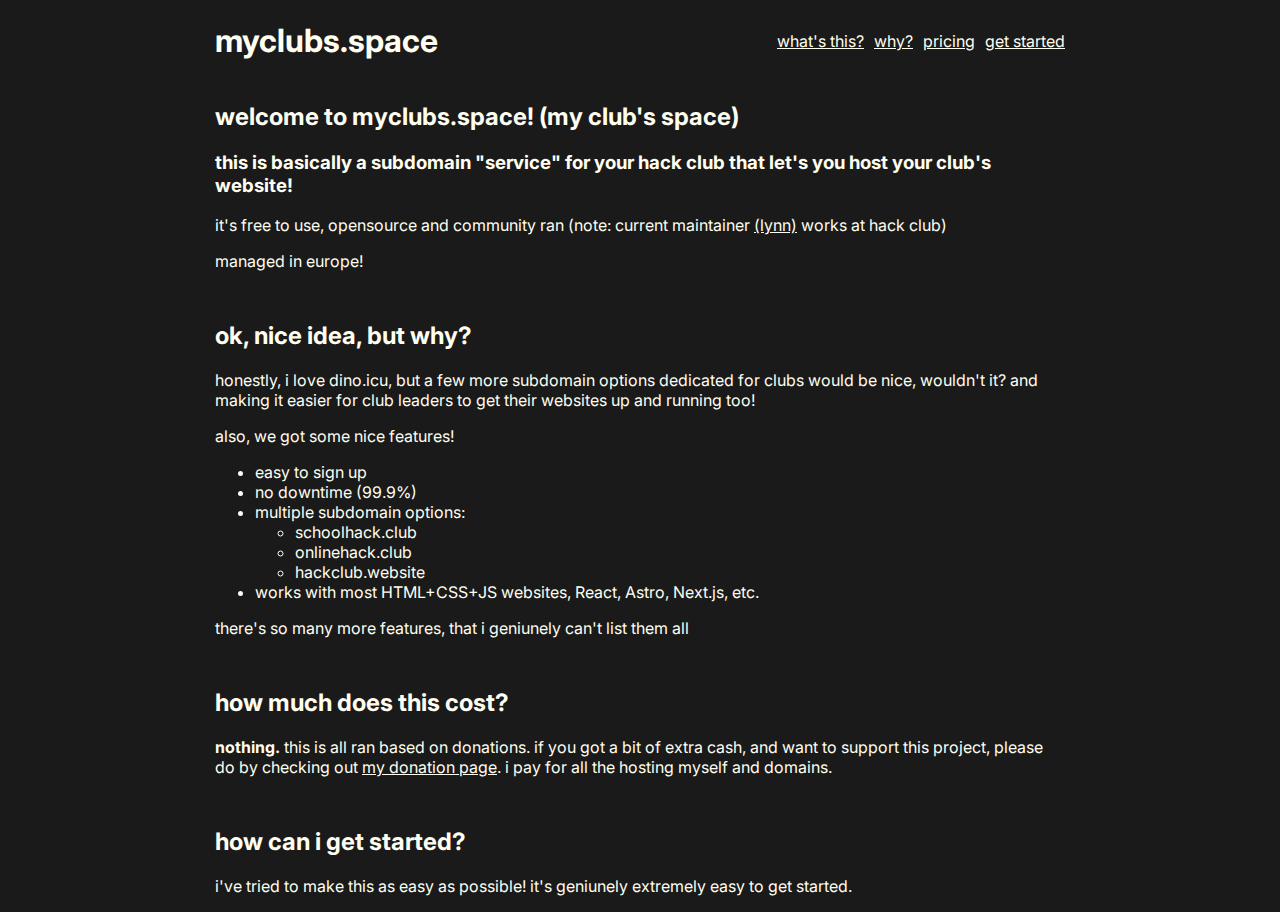
<file: index.html>
<!DOCTYPE html>
<html lang="en">
<head>
    <meta charset="UTF-8">
    <meta name="viewport" content="width=device-width, initial-scale=1.0">
    <link rel="stylesheet" href="style.css">
    <link rel="preconnect" hred="https://fonts.googleapis.com">
    <link rel="preconnect" href="https://fonts.gstatic.com" crossorigin>
    <link href="https://fonts.googleapis.com/css2?family=Inter:ital,opsz,wght@0,14..32,100..900;1,14..32,100..900&display=swap" rel="stylesheet">
    <title>my club's space</title>
</head>
<body>
    <div class="top-bar">
        <h1>myclubs.space</h1>
        <div class="top-bar-right">
            <a href="#about">what's this?</a>
            <a href="#why">why?</a>
            <a href="#price">pricing</a>
            <a href="https://Dash">get started</a>
        </div>
    </div>
    <div class="main-content" id="about">
        <h2>welcome to myclubs.space! (my club's space)</h2>
        <h3>this is basically a subdomain "service" for your <a href="https://hackclub.com"></a>hack club</a> that let's you host your club's website!</h3>
        <p>it's free to use, opensource and community ran (note: current maintainer <a href="https://lynn.pt/">(lynn)</a> works at hack club)</p>
        <p>managed in europe!</p>
    </div>
    <div id="why">
        <h2>ok, nice idea, but why?</h2>
        <p>honestly, i love dino.icu, but a few more subdomain options dedicated for clubs would be nice, wouldn't it? and making it easier for club leaders to get their websites up and running too!</p>
        <p>also, we got some nice features!</p>
        <ul>
            <li>easy to sign up</li>
            <li>no downtime (99.9%)</li>
            <li>multiple subdomain options:</li>
                <ul>
                    <li>schoolhack.club</li>
                    <li>onlinehack.club</li>
                    <li>hackclub.website</li>
                </ul>
            <li>works with most HTML+CSS+JS websites, React, Astro, Next.js, etc.</li>
        </ul>
        <p>there's so many more features, that i geniunely can't list them all</p>
    </div>
    <div id="price">
        <h2>how much does this cost?</h2>
        <p><strong>nothing.</strong> this is all ran based on donations. if you got a bit of extra cash, and want to support this project, please do by checking out <a href="https://donate.fonz.pt/">my donation page</a>. i pay for all the hosting myself and domains.</p>
    </div>
    <div id="get-started">
        <h2>how can i get started?</h2>
        <p>i've tried to make this as easy as possible! it's geniunely extremely easy to get started.</p>
    </div>
</body>
</html>
</file>
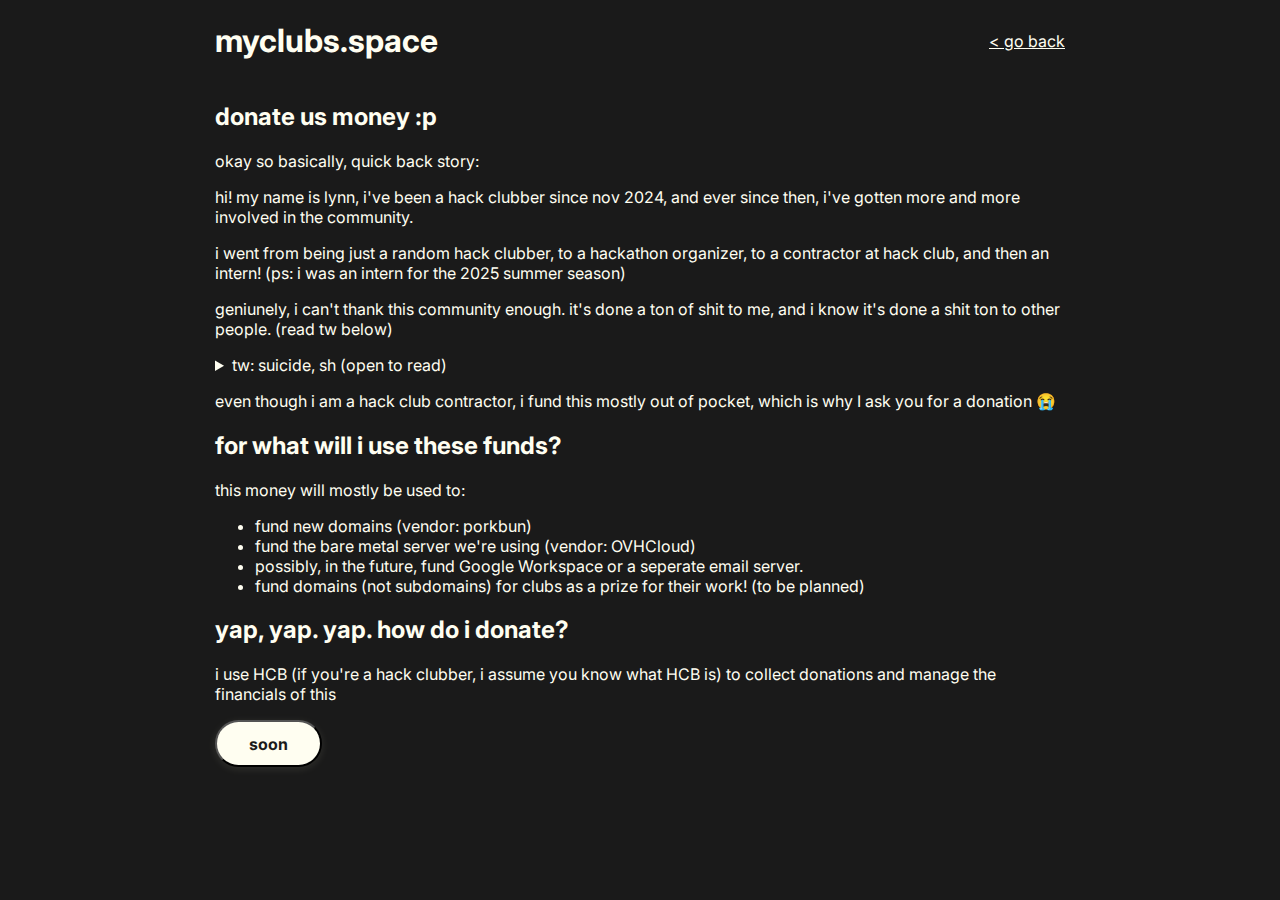
<file: donate.html>
<!DOCTYPE html>
<html lang="en">
    <head>
        <meta charset="UTF-8"
        <meta name="viewport" content="width=device-width, initial-scale=1.0">
        <link rel="stylesheet" href="style.css">
        <link rel="preconnect" hred="https://fonzts.googleapis.com">
        <link rel="preconnect" href="https://fonts.gstatic.com" crossorigin>
        <link href="https://fonts.googleapis.com/css2?family=Inter:ital,opsz,wght@0.14..32,100..900;1,14..32,100..900;1,14..32,100&display=swap" rel="stylesheet">
        <title>my club's space - donate!</title>
    </head>
    <body>
        <div class="top-bar">
            <h1>myclubs.space</h1>
            <div class="top-bar-right">
                <a href="https://myclubs.space/">< go back</a>
            </div>
        </div>
        <div class="main-content" id="intro">
            <h2>donate us money :p</h2>
            <p>okay so basically, quick back story:</p>
            <p>hi! my name is lynn, i've been a hack clubber since nov 2024, and ever since then, i've gotten more and more involved in the community.</p>
            <p>i went from being just a random hack clubber, to a hackathon organizer, to a contractor at hack club, and then an intern! (ps: i was an intern for the 2025 summer season)</p>
            <p>geniunely, i can't thank this community enough. it's done a ton of shit to me, and i know it's done a shit ton to other people. (read tw below)</p>
            <details>
                <summary>tw: suicide, sh (open to read)</summary>
                <p>from speaking to parents of hack clubbers, and hack clubbers themselves, i've heard that hack club has prevented them from comitting suicide,</p>
            </details>
            <p>even though i am a hack club contractor, i fund this mostly out of pocket, which is why I ask you for a donation 😭</p>
        </div>
        <div id="transparency">
            <h2>for what will i use these funds?</h2>
            <p>this money will mostly be used to:</p>
            <ul>
                <li>fund new domains (vendor: porkbun)</li>
                <li>fund the bare metal server we're using (vendor: OVHCloud)</li>
                <li>possibly, in the future, fund Google Workspace or a seperate email server.</li>
                <li>fund domains (not subdomains) for clubs as a prize for their work! (to be planned)</li>
            </ul>
        </div>
        <div id="donate">
            <h2>yap, yap. yap. how do i donate?</h2>
            <p>i use HCB (if you're a hack clubber, i assume you know what HCB is) to collect donations and manage the financials of this</p>
            <form action="">
                <button type="submit">soon</button>
            </form>
        </div>
    </body>
</html>
</file>
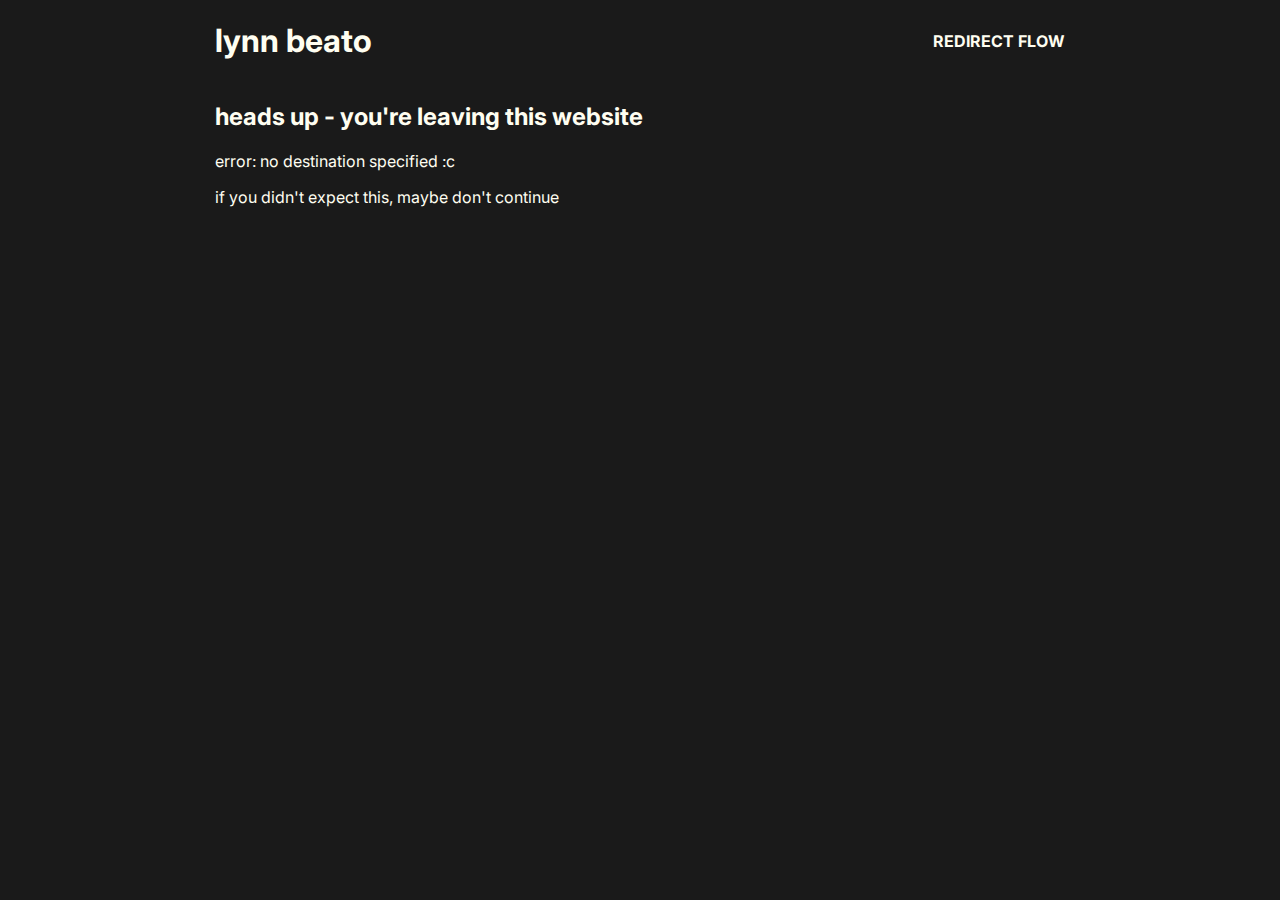
<file: redirect.html>
<!DOCTYPE html>
<html lang="en">
<head>
    <meta charset="UTF-8">
    <meta name="viewport" content="width=device-width, intial-scale=1.0">
    <link rel="stylesheet" href="style.css">
    <link rel="preconnect" href="https://fonts.googleapis.com/">
    <link rel="preconnect" href="https://fonts.gstatic.com" crossorigin>
    <link href="https://fonts.googleapis.com/css2?family=Inter:ital,opsz,wght@0,14..32,100..900;1,14..32,100..900&display=swap" rel="stylesheet">
    <title>lynn beato</title>
</head>
<body>
    <div class="top-bar">
        <h1>lynn beato</h1>
        <div class="top-bar-right">
            <p class="back"><strong>REDIRECT FLOW</strong></p>
        </div>
    </div>
    <h2>heads up - you're leaving this website</h2>
    <p id="message">preparing...</p>

    <div id="controls">
        <button id="proceedBtn">continue</button>
        <button id="cancelBtn">cancel</button>
    </div>

    <p class="muted">
        if you didn't expect this, maybe don't continue
    </p>

    <script>
        (function () {
            function escapeHtml(s) {
                return String(s).replace(/[&<>"']/g, function (m) {
                    return({'&':'&amp','<':'&lt','>':'&gt','"':'&quot',"'":'&#39;'}[m]);
                });
            }
            const params = new URLSearchParams(location.search);
            const raw = params.get("url");

            const appMessage = document.getElementById("message");
            const controls = document.getElementById("controls");
            const proceedBtn = document.getElementById("proceedBtn");
            const cancelBtn = document.getElementById("cancelBtn");

            if (!raw) {
                appMessage.textContent = "error: no destination specified :c";
                controls.style.display = "none";
                return;
            }

            let target;
            try {
                target = new URL(raw, location.href);
            } catch (err) {
                error("invalid destination airport, did you use iata or icao? (/silly, invalid url)")
                return;
            }

            const origin = target.origin;
            appMessage.innerHTML = `
            you're about to be redirected to:
            <div><strong>${escapeHtml(target.href)}</strong></div>
            <div style="margin-top:8px">this website will have a different privacy policy then this website. if you trust this link, click continue. if ya don't, click cancel.
            `;

            controls.style.display = "";

            let countdown = 3;
            let autoRedirectTimer = null;

            proceedBtn.addEventListener("click", () => {
                location.href = target.href;
            });

            cancelBtn.addEventListener("click", () => {
                if (history.lenght > 1) history.back();
                else location.href = "/";
            });
        })();
    </script>
</body>
</html>
</file>
<file: style.css>
body {
    background-color: #1a1a1a;
    color: #fffef1;
    font-family: "Inter";
    max-width: 850px;
    margin: 0 auto;
}

a {
    color: #fffef1;
}

#about, #why, #price {
    margin-bottom: 50px;
}

.top-bar {
    display: flex;
    justify-content: space-between;
    align-items: center;
}

.top-bar-right {
    display: flex;
    gap: 10px;
}

button {
    display: inline-block;
    background-color: #fffef1;
    color: #1a1a1a;
    font-family: 'Inter';
    font-weight: 700;
    font-size: 1rem;
    padding: 0.7em 2.0em;
    border-radius: 900px;
    box-shadow: 0 2px 8px 0 rgba(255, 254, 217, 0.1)
}
</file>
